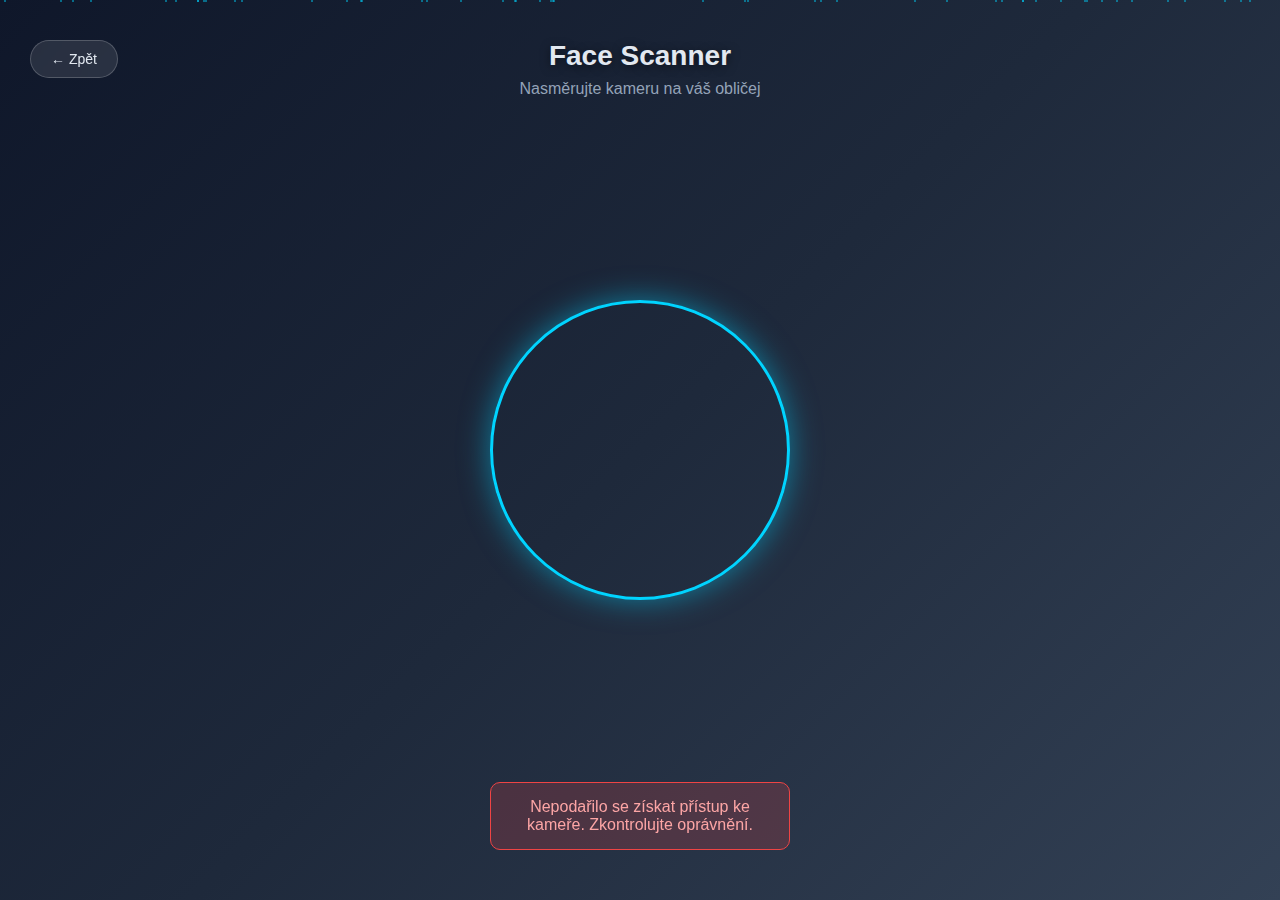
<file: face-scanner.html>
<!DOCTYPE html>
<html lang="cs">
<head>
    <meta charset="UTF-8">
    <meta name="viewport" content="width=device-width, initial-scale=1.0, viewport-fit=cover, user-scalable=no">
    <meta name="apple-mobile-web-app-status-bar-style" content="black-translucent">
    <meta name="mobile-web-app-capable" content="yes">
    <meta name="theme-color" content="#0f172a">
    <title>Face Scanner - Solar Work</title>
    
    <style>
        * {
            margin: 0;
            padding: 0;
            box-sizing: border-box;
        }

        body {
            font-family: 'Inter', -apple-system, BlinkMacSystemFont, sans-serif;
            background: linear-gradient(135deg, #0f172a 0%, #1e293b 50%, #334155 100%);
            color: #e2e8f0;
            min-height: 100vh;
            overflow: hidden;
        }

        .scanner-container {
            position: relative;
            width: 100vw;
            height: 100vh;
            display: flex;
            flex-direction: column;
            align-items: center;
            justify-content: center;
        }

        .camera-container {
            position: relative;
            width: 300px;
            height: 300px;
            border-radius: 50%;
            overflow: hidden;
            border: 3px solid #00d4ff;
            box-shadow: 0 0 30px rgba(0, 212, 255, 0.5);
            animation: pulse 2s infinite;
        }

        @keyframes pulse {
            0% { box-shadow: 0 0 30px rgba(0, 212, 255, 0.5); }
            50% { box-shadow: 0 0 50px rgba(0, 212, 255, 0.8); }
            100% { box-shadow: 0 0 30px rgba(0, 212, 255, 0.5); }
        }

        #video {
            width: 100%;
            height: 100%;
            object-fit: cover;
            transform: scaleX(-1);
        }

        .scan-overlay {
            position: absolute;
            top: 0;
            left: 0;
            width: 100%;
            height: 100%;
            pointer-events: none;
        }

        .scan-line {
            position: absolute;
            width: 100%;
            height: 2px;
            background: linear-gradient(90deg, transparent, #00ff88, transparent);
            animation: scan 2s linear infinite;
            opacity: 0;
        }

        .scan-line.active {
            opacity: 1;
        }

        @keyframes scan {
            0% { top: 0%; }
            100% { top: 100%; }
        }

        .face-detection-box {
            position: absolute;
            border: 2px solid #00ff88;
            background: rgba(0, 255, 136, 0.1);
            opacity: 0;
            transition: all 0.3s ease;
        }

        .face-detection-box.detected {
            opacity: 1;
            box-shadow: 0 0 20px rgba(0, 255, 136, 0.6);
        }

        .status-text {
            position: absolute;
            bottom: -60px;
            left: 50%;
            transform: translateX(-50%);
            font-size: 18px;
            font-weight: 600;
            text-align: center;
            color: #00d4ff;
            text-shadow: 0 2px 10px rgba(0, 212, 255, 0.5);
        }

        .scanning-progress {
            position: absolute;
            bottom: -100px;
            left: 50%;
            transform: translateX(-50%);
            width: 200px;
            height: 6px;
            background: rgba(255, 255, 255, 0.1);
            border-radius: 3px;
            overflow: hidden;
            opacity: 0;
            transition: opacity 0.3s ease;
        }

        .scanning-progress.active {
            opacity: 1;
        }

        .progress-bar {
            height: 100%;
            background: linear-gradient(90deg, #00d4ff, #00ff88);
            width: 0%;
            transition: width 0.1s ease;
            border-radius: 3px;
        }

        .result-overlay {
            position: absolute;
            top: 0;
            left: 0;
            width: 100%;
            height: 100%;
            background: rgba(0, 0, 0, 0.9);
            display: flex;
            flex-direction: column;
            align-items: center;
            justify-content: center;
            opacity: 0;
            pointer-events: none;
            transition: opacity 0.5s ease;
        }

        .result-overlay.show {
            opacity: 1;
            pointer-events: all;
        }

        .result-content {
            text-align: center;
            transform: scale(0.8);
            transition: transform 0.5s ease;
        }

        .result-overlay.show .result-content {
            transform: scale(1);
        }

        .success-icon {
            font-size: 80px;
            margin-bottom: 20px;
            animation: successPulse 1s ease-out;
        }

        @keyframes successPulse {
            0% { transform: scale(0); }
            50% { transform: scale(1.2); }
            100% { transform: scale(1); }
        }

        .result-name {
            font-size: 32px;
            font-weight: 700;
            color: #00ff88;
            margin-bottom: 10px;
            text-shadow: 0 2px 20px rgba(0, 255, 136, 0.5);
        }

        .result-subtitle {
            font-size: 18px;
            color: #94a3b8;
            margin-bottom: 30px;
        }

        .continue-btn {
            padding: 15px 40px;
            background: linear-gradient(135deg, #00d4ff, #00ff88);
            border: none;
            border-radius: 30px;
            color: #0f172a;
            font-size: 16px;
            font-weight: 600;
            cursor: pointer;
            transition: all 0.3s ease;
            box-shadow: 0 5px 20px rgba(0, 212, 255, 0.3);
        }

        .continue-btn:hover {
            transform: translateY(-2px);
            box-shadow: 0 8px 25px rgba(0, 212, 255, 0.5);
        }

        .header {
            position: absolute;
            top: 40px;
            left: 50%;
            transform: translateX(-50%);
            text-align: center;
        }

        .header h1 {
            font-size: 28px;
            font-weight: 700;
            color: #e2e8f0;
            margin-bottom: 8px;
            text-shadow: 0 2px 10px rgba(0, 0, 0, 0.5);
        }

        .header p {
            font-size: 16px;
            color: #94a3b8;
        }

        .back-btn {
            position: absolute;
            top: 40px;
            left: 30px;
            padding: 10px 20px;
            background: rgba(255, 255, 255, 0.1);
            border: 1px solid rgba(255, 255, 255, 0.2);
            border-radius: 20px;
            color: #e2e8f0;
            text-decoration: none;
            font-size: 14px;
            font-weight: 500;
            transition: all 0.3s ease;
            backdrop-filter: blur(10px);
        }

        .back-btn:hover {
            background: rgba(255, 255, 255, 0.2);
            transform: translateY(-1px);
        }

        .particles {
            position: absolute;
            top: 0;
            left: 0;
            width: 100%;
            height: 100%;
            overflow: hidden;
            pointer-events: none;
        }

        .particle {
            position: absolute;
            width: 2px;
            height: 2px;
            background: #00d4ff;
            border-radius: 50%;
            opacity: 0.6;
            animation: float 6s linear infinite;
        }

        @keyframes float {
            0% {
                transform: translateY(100vh) rotate(0deg);
                opacity: 0;
            }
            10% {
                opacity: 0.6;
            }
            90% {
                opacity: 0.6;
            }
            100% {
                transform: translateY(-100px) rotate(360deg);
                opacity: 0;
            }
        }

        .error-message {
            position: absolute;
            bottom: 50px;
            left: 50%;
            transform: translateX(-50%);
            background: rgba(239, 68, 68, 0.2);
            border: 1px solid #ef4444;
            color: #fca5a5;
            padding: 15px 25px;
            border-radius: 10px;
            text-align: center;
            max-width: 300px;
            opacity: 0;
            transition: opacity 0.3s ease;
        }

        .error-message.show {
            opacity: 1;
        }
    </style>
</head>
<body>
    <div class="particles" id="particles"></div>
    
    <a href="index.html" class="back-btn">← Zpět</a>
    
    <div class="header">
        <h1>Face Scanner</h1>
        <p>Nasměrujte kameru na váš obličej</p>
    </div>

    <div class="scanner-container">
        <div class="camera-container">
            <video id="video" autoplay muted playsinline></video>
            <div class="scan-overlay">
                <div class="scan-line" id="scanLine"></div>
                <div class="face-detection-box" id="faceBox"></div>
            </div>
            <div class="status-text" id="statusText">Inicializace kamery...</div>
            <div class="scanning-progress" id="scanProgress">
                <div class="progress-bar" id="progressBar"></div>
            </div>
        </div>

        <div class="result-overlay" id="resultOverlay">
            <div class="result-content">
                <div class="success-icon">✅</div>
                <div class="result-name" id="resultName">Martin Müller</div>
                <div class="result-subtitle">Úspěšně ověřeno</div>
                <button class="continue-btn" onclick="goToApp()">Pokračovat do aplikace</button>
            </div>
        </div>
    </div>

    <div class="error-message" id="errorMessage">
        Nepodařilo se získat přístup ke kameře. Zkontrolujte oprávnění.
    </div>

    <script>
        let video, faceBox, scanLine, statusText, scanProgress, progressBar, resultOverlay, errorMessage;
        let isScanning = false;
        let scanningTimer = null;
        let faceDetected = false;
        let scanProgress_value = 0;

        // Simulace detekce obličeje (v reálné aplikaci by zde byl ML model)
        let faceDetectionActive = false;
        let faceDetectionInterval = null;

        function initElements() {
            video = document.getElementById('video');
            faceBox = document.getElementById('faceBox');
            scanLine = document.getElementById('scanLine');
            statusText = document.getElementById('statusText');
            scanProgress = document.getElementById('scanProgress');
            progressBar = document.getElementById('progressBar');
            resultOverlay = document.getElementById('resultOverlay');
            errorMessage = document.getElementById('errorMessage');
        }

        function createParticles() {
            const particlesContainer = document.getElementById('particles');
            
            for (let i = 0; i < 50; i++) {
                const particle = document.createElement('div');
                particle.className = 'particle';
                particle.style.left = Math.random() * 100 + '%';
                particle.style.animationDelay = Math.random() * 6 + 's';
                particle.style.animationDuration = (4 + Math.random() * 4) + 's';
                particlesContainer.appendChild(particle);
            }
        }

        async function initCamera() {
            try {
                const stream = await navigator.mediaDevices.getUserMedia({
                    video: {
                        facingMode: 'user',
                        width: { ideal: 1280 },
                        height: { ideal: 720 }
                    }
                });
                
                video.srcObject = stream;
                video.onloadedmetadata = () => {
                    statusText.textContent = 'Hledám obličej...';
                    startFaceDetection();
                };
            } catch (error) {
                console.error('Chyba při přístupu ke kameře:', error);
                statusText.textContent = 'Chyba kamery';
                errorMessage.classList.add('show');
            }
        }

        function startFaceDetection() {
            faceDetectionActive = true;
            scanLine.classList.add('active');
            
            // Simulace detekce obličeje
            faceDetectionInterval = setInterval(() => {
                // Náhodná simulace detekce obličeje (70% šance)
                if (Math.random() > 0.3 && !faceDetected) {
                    detectFace();
                }
            }, 500);
        }

        function detectFace() {
            if (faceDetected || isScanning) return;
            
            faceDetected = true;
            
            // Umístění detection boxu (simulace)
            const boxSize = 150;
            const containerSize = 300;
            const x = (containerSize - boxSize) / 2;
            const y = (containerSize - boxSize) / 2;
            
            faceBox.style.left = x + 'px';
            faceBox.style.top = y + 'px';
            faceBox.style.width = boxSize + 'px';
            faceBox.style.height = boxSize + 'px';
            faceBox.classList.add('detected');
            
            statusText.textContent = 'Obličej detekován! Skenování...';
            
            // Start scanning process
            setTimeout(() => {
                startScanning();
            }, 1000);
        }

        function startScanning() {
            if (isScanning) return;
            
            isScanning = true;
            scanProgress.classList.add('active');
            scanProgress_value = 0;
            
            const scanDuration = 3000; // 3 sekundy
            const updateInterval = 50;
            const increment = 100 / (scanDuration / updateInterval);
            
            scanningTimer = setInterval(() => {
                scanProgress_value += increment;
                progressBar.style.width = scanProgress_value + '%';
                
                if (scanProgress_value >= 100) {
                    clearInterval(scanningTimer);
                    completeScan();
                }
            }, updateInterval);
        }

        function completeScan() {
            // Stop všechny animace
            scanLine.classList.remove('active');
            faceBox.classList.remove('detected');
            scanProgress.classList.remove('active');
            
            if (faceDetectionInterval) {
                clearInterval(faceDetectionInterval);
            }
            
            // Zobraz výsledek
            statusText.textContent = 'Skenování dokončeno!';
            
            setTimeout(() => {
                showResult();
            }, 500);
        }

        function showResult() {
            // Simulace jména uživatele - v reálné aplikaci by se načetlo z databáze
            const names = ['Martin Müller', 'Jan Novák', 'Petr Svoboda', 'Tomáš Dvořák'];
            const randomName = names[Math.floor(Math.random() * names.length)];
            
            document.getElementById('resultName').textContent = randomName;
            resultOverlay.classList.add('show');
            
            // Přidej jméno do localStorage pro použití v hlavní aplikaci
            localStorage.setItem('currentUser', randomName);
            localStorage.setItem('lastScanTime', new Date().toISOString());
        }

        function goToApp() {
            // Smooth přechod zpět do aplikace
            resultOverlay.style.transition = 'opacity 0.5s ease, transform 0.5s ease';
            resultOverlay.style.transform = 'scale(0.8)';
            resultOverlay.style.opacity = '0';
            
            setTimeout(() => {
                window.location.href = 'index.html';
            }, 500);
        }

        // Inicializace při načtení stránky
        document.addEventListener('DOMContentLoaded', () => {
            initElements();
            createParticles();
            
            // Malé zpoždění pro smooth animaci
            setTimeout(() => {
                initCamera();
            }, 500);
        });

        // Cleanup při opuštění stránky
        window.addEventListener('beforeunload', () => {
            if (video && video.srcObject) {
                const tracks = video.srcObject.getTracks();
                tracks.forEach(track => track.stop());
            }
            
            if (faceDetectionInterval) {
                clearInterval(faceDetectionInterval);
            }
            
            if (scanningTimer) {
                clearInterval(scanningTimer);
            }
        });
    </script>
</body>
</html>
</file>
